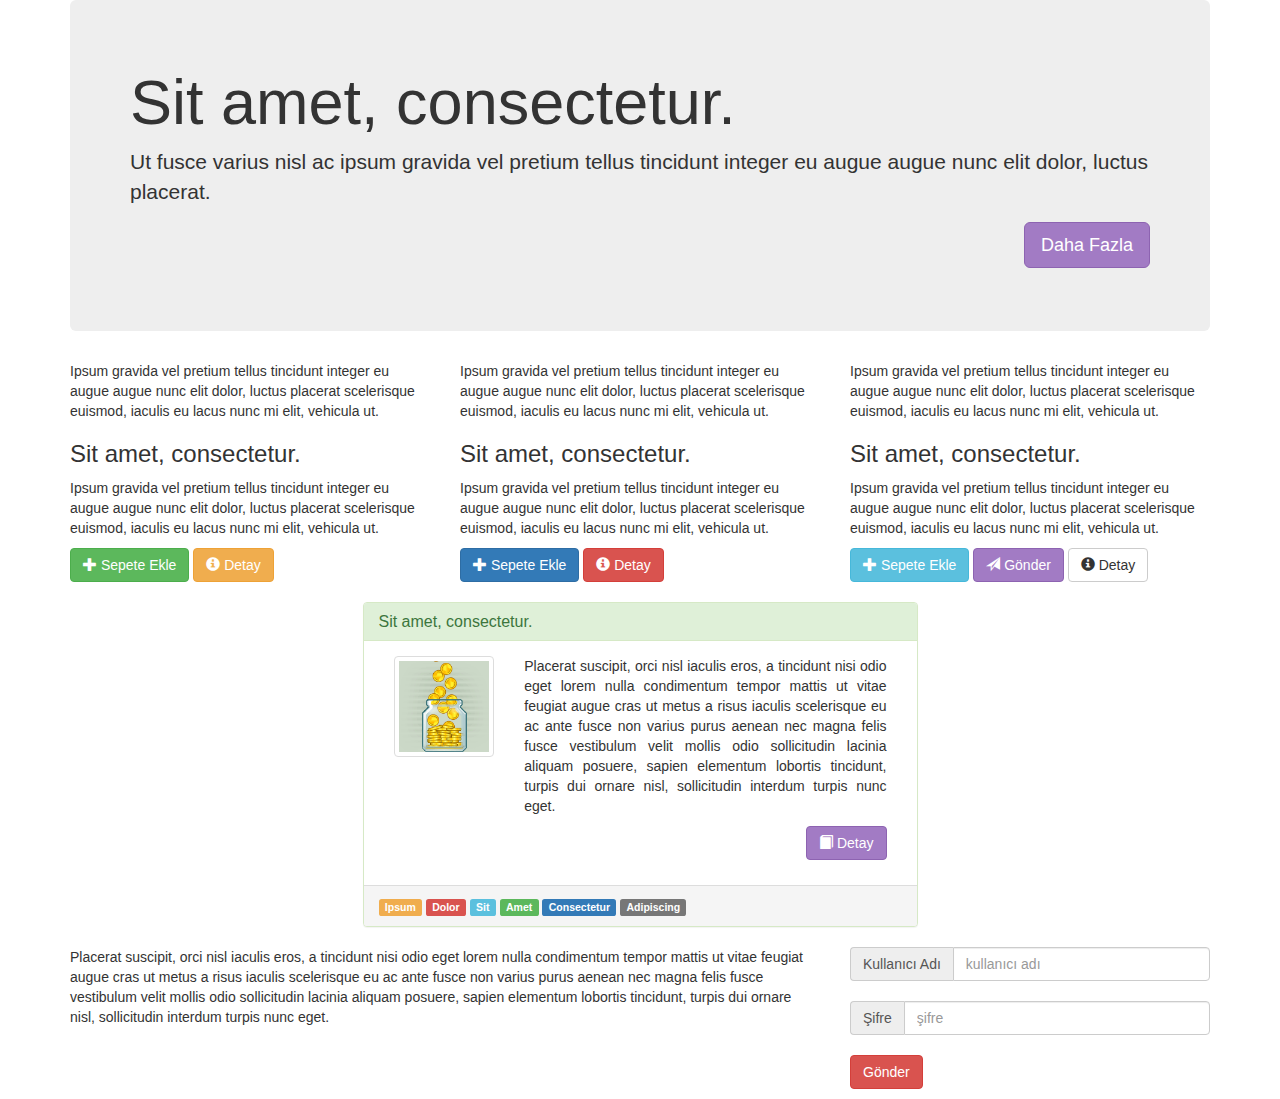
<file: hellobootstrap/HtmlPage1.html>
﻿<!DOCTYPE html>
<html>
<head>
    <title></title>
    <meta charset="utf-8" />

    <!-- Önce CSS eklenir. -->
    <link href="Content/bootstrap.min.css" rel="stylesheet" />
    <link href="Content/style.min.css" rel="stylesheet" />

    <!-- Sonra JavaScript -->
    <!-- Önce bağımlı olunan Frameworkler (örn; JQuery) -->
    <script src="Scripts/jquery-1.9.1.min.js"></script>
    <script src="Scripts/bootstrap.min.js"></script>

</head>
<body>

    <!--.container>.row>.col-md-4*3>lorem25-->

    <div class="container">

        <div class="row">
            <!--.row>.col-md-12>.jumbotron>(h1>lorem3)+(p>lorem20)+(p>a.btn[href=#]>lorem2)-->

            <div class="col-md-12">

                <div class="jumbotron">

                    <h1>
                        Sit amet, consectetur.
                    </h1>

                    <p>
                        Ut fusce varius nisl ac ipsum gravida vel pretium tellus tincidunt integer eu augue augue nunc elit dolor, luctus placerat.
                    </p>

                    <p class="text-right">
                        <a href="#" class="btn btn-mor btn-lg">Daha Fazla</a>
                    </p>

                </div>

            </div>

        </div>

        <div class="row">

            <!--.col-md-4*3-->
            <div class="col-md-4 col-sm-6 col-xs-12">
                Ipsum gravida vel pretium tellus tincidunt integer eu augue augue nunc elit dolor, luctus placerat scelerisque euismod, iaculis eu lacus nunc mi elit, vehicula ut.
            </div>
            <div class="col-md-4 col-sm-3 col-xs-6">
                Ipsum gravida vel pretium tellus tincidunt integer eu augue augue nunc elit dolor, luctus placerat scelerisque euismod, iaculis eu lacus nunc mi elit, vehicula ut.
            </div>
            <div class="col-md-4 col-sm-3 col-xs-6">
                Ipsum gravida vel pretium tellus tincidunt integer eu augue augue nunc elit dolor, luctus placerat scelerisque euismod, iaculis eu lacus nunc mi elit, vehicula ut.
            </div>

        </div>

        <div class="row">

            <!-- .col-md-4*3 -->
            <div class="col-md-4">
                <h3>
                    Sit amet, consectetur.
                </h3>
                <p>
                    Ipsum gravida vel pretium tellus tincidunt integer eu augue augue nunc elit dolor, luctus placerat scelerisque euismod, iaculis eu lacus nunc mi elit, vehicula ut.
                </p>

                <button class="btn btn-success">
                    <span class="glyphicon glyphicon-plus"></span> Sepete Ekle
                </button>

                <a href="#" class="btn btn-warning">
                    <span class="glyphicon glyphicon-info-sign"></span> Detay
                </a>

                <!--<input type="button" value="Sepete Ekle" />-->
            </div>
            <div class="col-md-4">
                <h3>
                    Sit amet, consectetur.
                </h3>
                <p>
                    Ipsum gravida vel pretium tellus tincidunt integer eu augue augue nunc elit dolor, luctus placerat scelerisque euismod, iaculis eu lacus nunc mi elit, vehicula ut.
                </p>

                <button class="btn btn-primary">
                    <span class="glyphicon glyphicon-plus"></span> Sepete Ekle
                </button>

                <a href="#" class="btn btn-danger">
                    <span class="glyphicon glyphicon-info-sign"></span> Detay
                </a>
            </div>
            <div class="col-md-4">
                <h3>
                    Sit amet, consectetur.
                </h3>
                <p>
                    Ipsum gravida vel pretium tellus tincidunt integer eu augue augue nunc elit dolor, luctus placerat scelerisque euismod, iaculis eu lacus nunc mi elit, vehicula ut.
                </p>

                <button class="btn btn-info">
                    <span class="glyphicon glyphicon-plus"></span> Sepete Ekle
                </button>

                <button class="btn btn-mor">
                    <span class="glyphicon glyphicon-send"></span> Gönder
                </button>

                <a href="#" class="btn btn-default">
                    <span class="glyphicon glyphicon-info-sign"></span> Detay
                </a>
            </div>

        </div>

        <div class="row">
            <div class="col-md-12">
                &nbsp;
            </div>
        </div>

        <div class="row">

            <div class="col-md-3"></div>
            <div class="col-md-6">

                <div class="panel panel-success">

                    <div class="panel-heading">
                        <h3 class="panel-title">
                            Sit amet, consectetur.
                        </h3>
                    </div>

                    <div class="panel-body">

                        <div class="col-md-3">
                            <img class="img-rounded img-thumbnail img-responsive" src="images/res.gif" alt="" />
                        </div>

                        <div class="col-md-9">
                            <p class="text-justify">
                                Placerat suscipit, orci nisl iaculis eros, a tincidunt nisi odio eget lorem nulla condimentum tempor mattis ut vitae feugiat augue cras ut metus a risus iaculis scelerisque eu ac ante fusce non varius purus aenean nec magna felis fusce vestibulum velit mollis odio sollicitudin lacinia aliquam posuere, sapien elementum lobortis tincidunt, turpis dui ornare nisl, sollicitudin interdum turpis nunc eget.
                            </p>
                        </div>
                        
                        <div class="col-md-12">
                            <p class="text-right">
                                <button class="btn btn-mor">
                                    <span class="glyphicon glyphicon-book"></span> Detay
                                </button>
                            </p>
                        </div>

                    </div>

                    <div class="panel-footer">
                        <!--span.label*6>lorem1-->
                        <!--a[href=#].label*6>lorem1-->
                        <a href="#" class="label label-warning">Ipsum</a>
                        <a href="#" class="label label-danger">Dolor</a>
                        <a href="#" class="label label-info">Sit</a>
                        <a href="#" class="label label-success">Amet</a>
                        <a href="#" class="label label-primary">Consectetur</a>
                        <a href="#" class="label label-default">Adipiscing</a>
                    </div>

                </div>

            </div>
            <div class="col-md-3"></div>

        </div>

        <div class="row">

            <div class="col-md-8">
                <p>
                    Placerat suscipit, orci nisl iaculis eros, a tincidunt nisi odio eget lorem nulla condimentum tempor mattis ut vitae feugiat augue cras ut metus a risus iaculis scelerisque eu ac ante fusce non varius purus aenean nec magna felis fusce vestibulum velit mollis odio sollicitudin lacinia aliquam posuere, sapien elementum lobortis tincidunt, turpis dui ornare nisl, sollicitudin interdum turpis nunc eget.
                </p>
            </div>

            <div class="col-md-4">

                <div class="input-group">

                    <span class="input-group-addon" id="input_label1">Kullanıcı Adı</span>
                    <input type="text" class="form-control" aria-describedby="input_label1" placeholder="kullanıcı adı"/>
                </div>
                <br />

                <div class="input-group">

                    <span class="input-group-addon" id="input_label2">Şifre</span>
                    <input type="password" class="form-control" aria-describedby="input_label2" placeholder="şifre" />
                </div>
                <br />

                <div class="input-group">
                    <p class="text-right">
                        <button type="submit" class="btn btn-danger">Gönder</button>
                    </p>
                </div>

            </div>

        </div>

    </div>

</body>
</html>
</file>
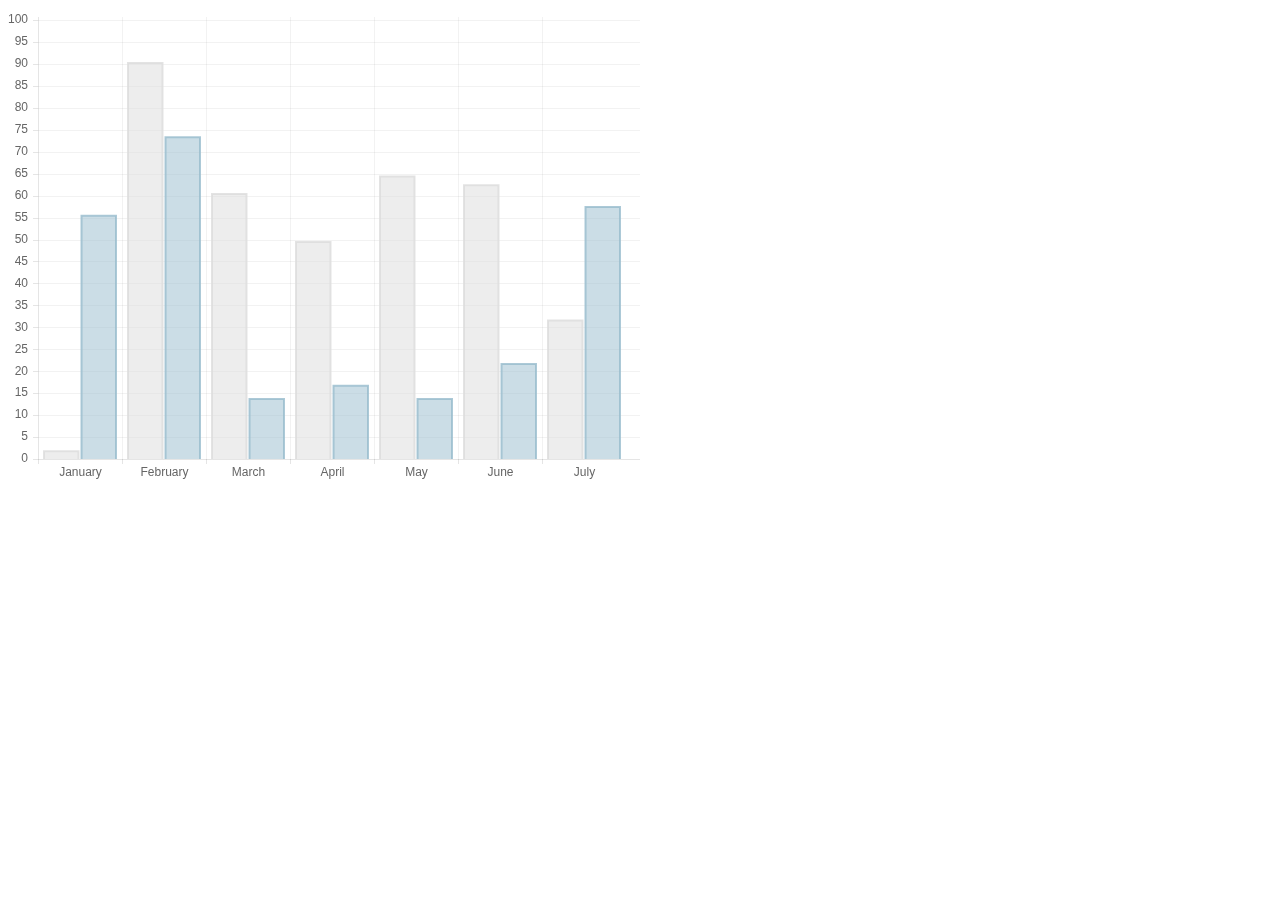
<file: winDovizKurKaydedici/winDovizKurKaydedici/samples/bar.html>
<!doctype html>
<html>
	<head>
		<title>Bar Chart</title>
		<script src="../Chart.js"></script>
	</head>
	<body>
		<div style="width: 50%">
			<canvas id="canvas" height="450" width="600"></canvas>
		</div>


	<script>
	var randomScalingFactor = function(){ return Math.round(Math.random()*100)};

	var barChartData = {
		labels : ["January","February","March","April","May","June","July"],
		datasets : [
			{
				fillColor : "rgba(220,220,220,0.5)",
				strokeColor : "rgba(220,220,220,0.8)",
				highlightFill: "rgba(220,220,220,0.75)",
				highlightStroke: "rgba(220,220,220,1)",
				data : [randomScalingFactor(),randomScalingFactor(),randomScalingFactor(),randomScalingFactor(),randomScalingFactor(),randomScalingFactor(),randomScalingFactor()]
			},
			{
				fillColor : "rgba(151,187,205,0.5)",
				strokeColor : "rgba(151,187,205,0.8)",
				highlightFill : "rgba(151,187,205,0.75)",
				highlightStroke : "rgba(151,187,205,1)",
				data : [randomScalingFactor(),randomScalingFactor(),randomScalingFactor(),randomScalingFactor(),randomScalingFactor(),randomScalingFactor(),randomScalingFactor()]
			}
		]

	}
	window.onload = function(){
		var ctx = document.getElementById("canvas").getContext("2d");
		window.myBar = new Chart(ctx).Bar(barChartData, {
			responsive : true
		});
	}

	</script>
	</body>
</html>
</file>
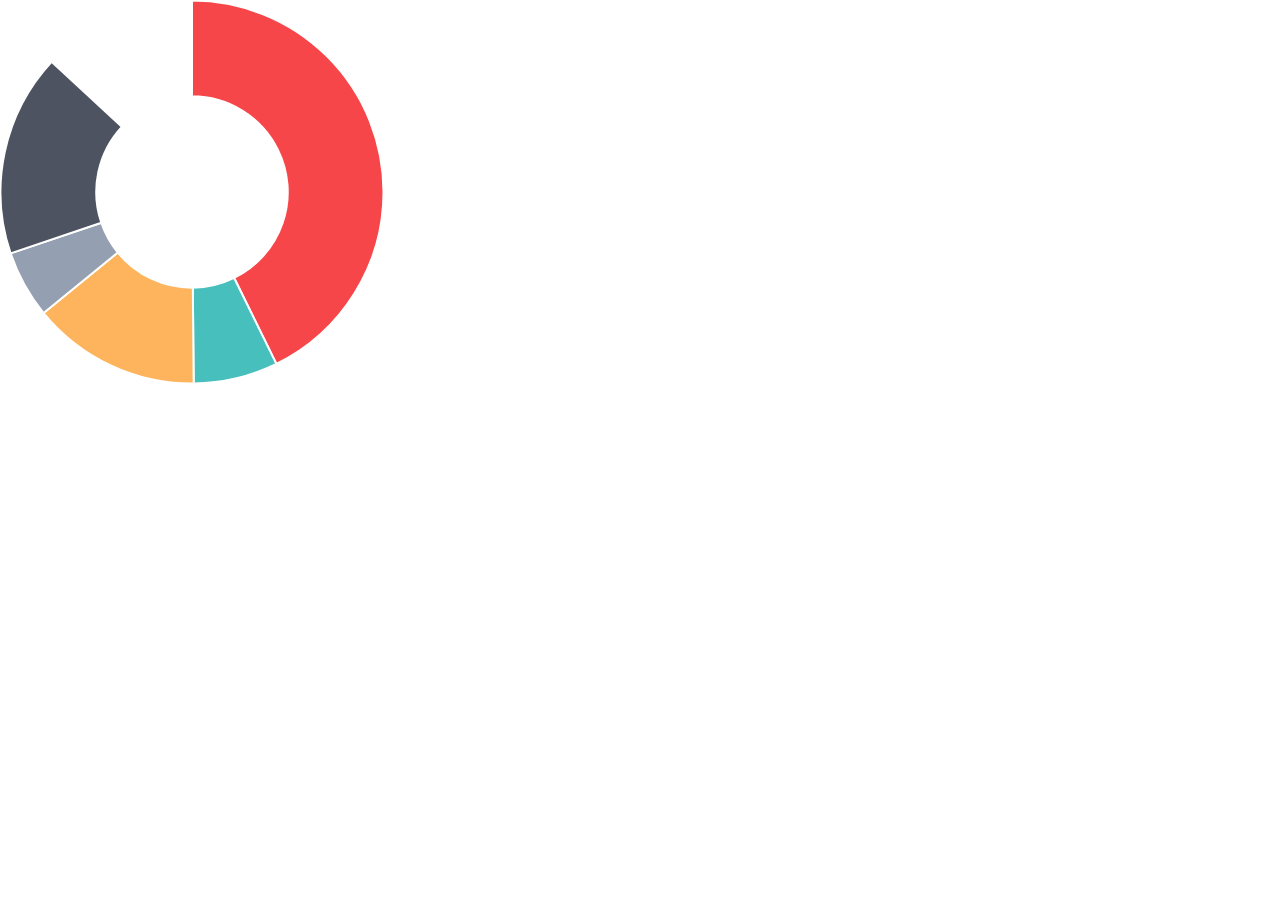
<file: winDovizKurKaydedici/winDovizKurKaydedici/samples/doughnut.html>
<!doctype html>
<html>
	<head>
		<title>Doughnut Chart</title>
		<script src="../Chart.js"></script>
		<style>
			body{
				padding: 0;
				margin: 0;
			}
			#canvas-holder{
				width:30%;
			}
		</style>
	</head>
	<body>
		<div id="canvas-holder">
			<canvas id="chart-area" width="500" height="500"/>
		</div>


	<script>

		var doughnutData = [
				{
					value: 300,
					color:"#F7464A",
					highlight: "#FF5A5E",
					label: "Red"
				},
				{
					value: 50,
					color: "#46BFBD",
					highlight: "#5AD3D1",
					label: "Green"
				},
				{
					value: 100,
					color: "#FDB45C",
					highlight: "#FFC870",
					label: "Yellow"
				},
				{
					value: 40,
					color: "#949FB1",
					highlight: "#A8B3C5",
					label: "Grey"
				},
				{
					value: 120,
					color: "#4D5360",
					highlight: "#616774",
					label: "Dark Grey"
				}

			];

			window.onload = function(){
				var ctx = document.getElementById("chart-area").getContext("2d");
				window.myDoughnut = new Chart(ctx).Doughnut(doughnutData, {responsive : true});
			};



	</script>
	</body>
</html>
</file>
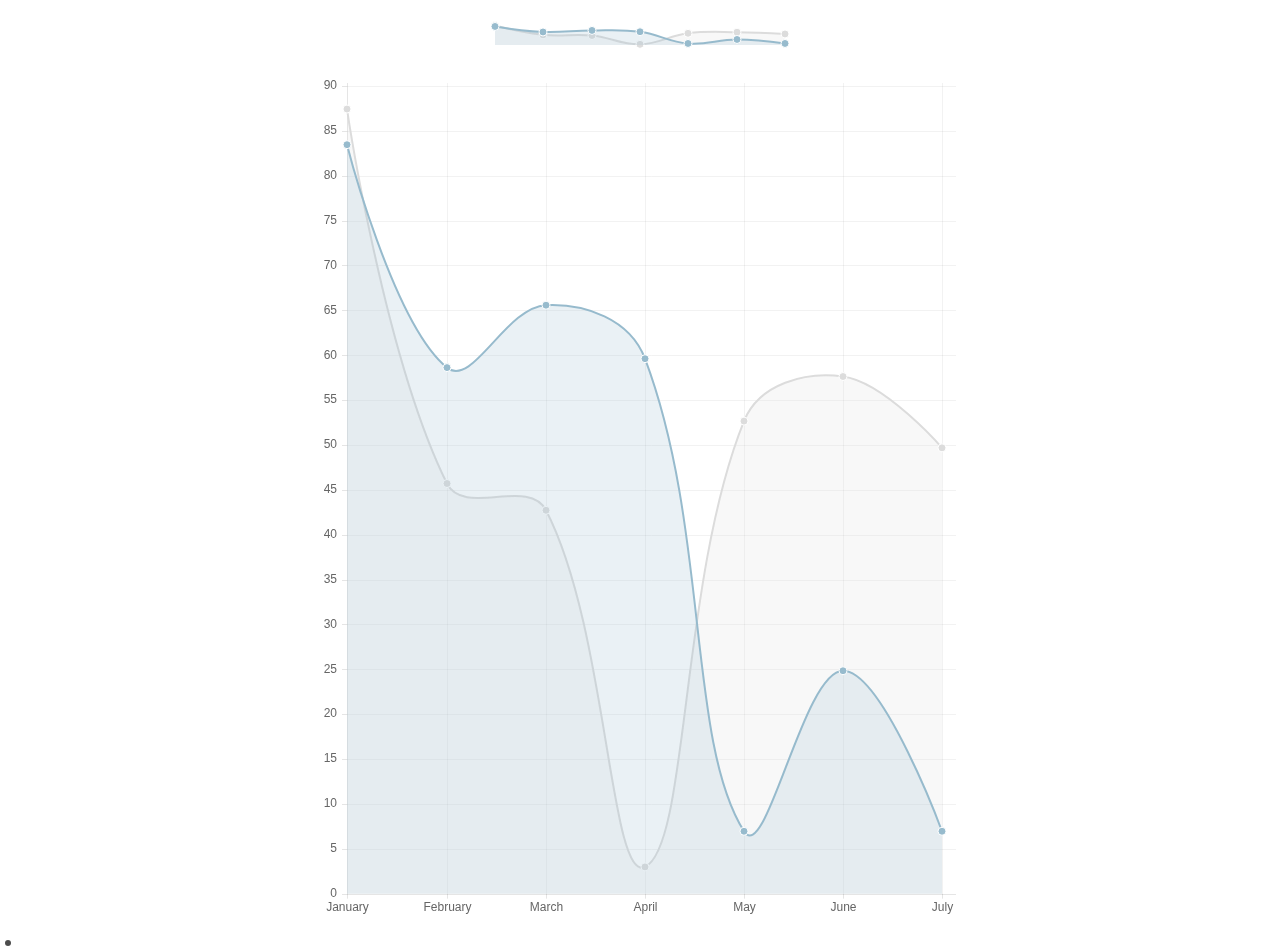
<file: winDovizKurKaydedici/winDovizKurKaydedici/samples/line-customTooltips.html>
<!doctype html>
<html>

<head>
    <title>Line Chart with Custom Tooltips</title>
    <script src="../Chart.js"></script>
    <script src="http://cdnjs.cloudflare.com/ajax/libs/jquery/2.1.3/jquery.min.js"></script>

    <style>
    #canvas-holder1 {
        width: 300px;
        margin: 20px auto;
    }
    #canvas-holder2 {
        width: 50%;
        margin: 20px 25%;
    }
    #chartjs-tooltip {
        opacity: 1;
        position: absolute;
        background: rgba(0, 0, 0, .7);
        color: white;
        padding: 3px;
        border-radius: 3px;
        -webkit-transition: all .1s ease;
        transition: all .1s ease;
        pointer-events: none;
        -webkit-transform: translate(-50%, 0);
        transform: translate(-50%, 0);
    }
   	.chartjs-tooltip-key{
   		display:inline-block;
   		width:10px;
   		height:10px;
   	}
    </style>
</head>

<body>
    <div id="canvas-holder1">
        <canvas id="chart1" width="300" height="30" />
    </div>
    <div id="canvas-holder2">
        <canvas id="chart2" width="450" height="600" />
    </div>

    <div id="chartjs-tooltip"></div>


    <script>

    Chart.defaults.global.pointHitDetectionRadius = 1;
    Chart.defaults.global.customTooltips = function(tooltip) {

        var tooltipEl = $('#chartjs-tooltip');

        if (!tooltip) {
            tooltipEl.css({
                opacity: 0
            });
            return;
        }

        tooltipEl.removeClass('above below');
        tooltipEl.addClass(tooltip.yAlign);

        var innerHtml = '';
        for (var i = tooltip.labels.length - 1; i >= 0; i--) {
        	innerHtml += [
        		'<div class="chartjs-tooltip-section">',
        		'	<span class="chartjs-tooltip-key" style="background-color:' + tooltip.legendColors[i].fill + '"></span>',
        		'	<span class="chartjs-tooltip-value">' + tooltip.labels[i] + '</span>',
        		'</div>'
        	].join('');
        }
        tooltipEl.html(innerHtml);

        tooltipEl.css({
            opacity: 1,
            left: tooltip.chart.canvas.offsetLeft + tooltip.x + 'px',
            top: tooltip.chart.canvas.offsetTop + tooltip.y + 'px',
            fontFamily: tooltip.fontFamily,
            fontSize: tooltip.fontSize,
            fontStyle: tooltip.fontStyle,
        });
    };
    var randomScalingFactor = function() {
        return Math.round(Math.random() * 100);
    };
    var lineChartData = {
        labels: ["January", "February", "March", "April", "May", "June", "July"],
        datasets: [{
            label: "My First dataset",
            fillColor: "rgba(220,220,220,0.2)",
            strokeColor: "rgba(220,220,220,1)",
            pointColor: "rgba(220,220,220,1)",
            pointStrokeColor: "#fff",
            pointHighlightFill: "#fff",
            pointHighlightStroke: "rgba(220,220,220,1)",
            data: [randomScalingFactor(), randomScalingFactor(), randomScalingFactor(), randomScalingFactor(), randomScalingFactor(), randomScalingFactor(), randomScalingFactor()]
        }, {
            label: "My Second dataset",
            fillColor: "rgba(151,187,205,0.2)",
            strokeColor: "rgba(151,187,205,1)",
            pointColor: "rgba(151,187,205,1)",
            pointStrokeColor: "#fff",
            pointHighlightFill: "#fff",
            pointHighlightStroke: "rgba(151,187,205,1)",
            data: [randomScalingFactor(), randomScalingFactor(), randomScalingFactor(), randomScalingFactor(), randomScalingFactor(), randomScalingFactor(), randomScalingFactor()]
        }]
    };

    window.onload = function() {
        var ctx1 = document.getElementById("chart1").getContext("2d");
        window.myLine = new Chart(ctx1).Line(lineChartData, {
        	showScale: false,
        	pointDot : true,
            responsive: true
        });

        var ctx2 = document.getElementById("chart2").getContext("2d");
        window.myLine = new Chart(ctx2).Line(lineChartData, {
            responsive: true
        });
    };
    </script>
</body>

</html>
</file>
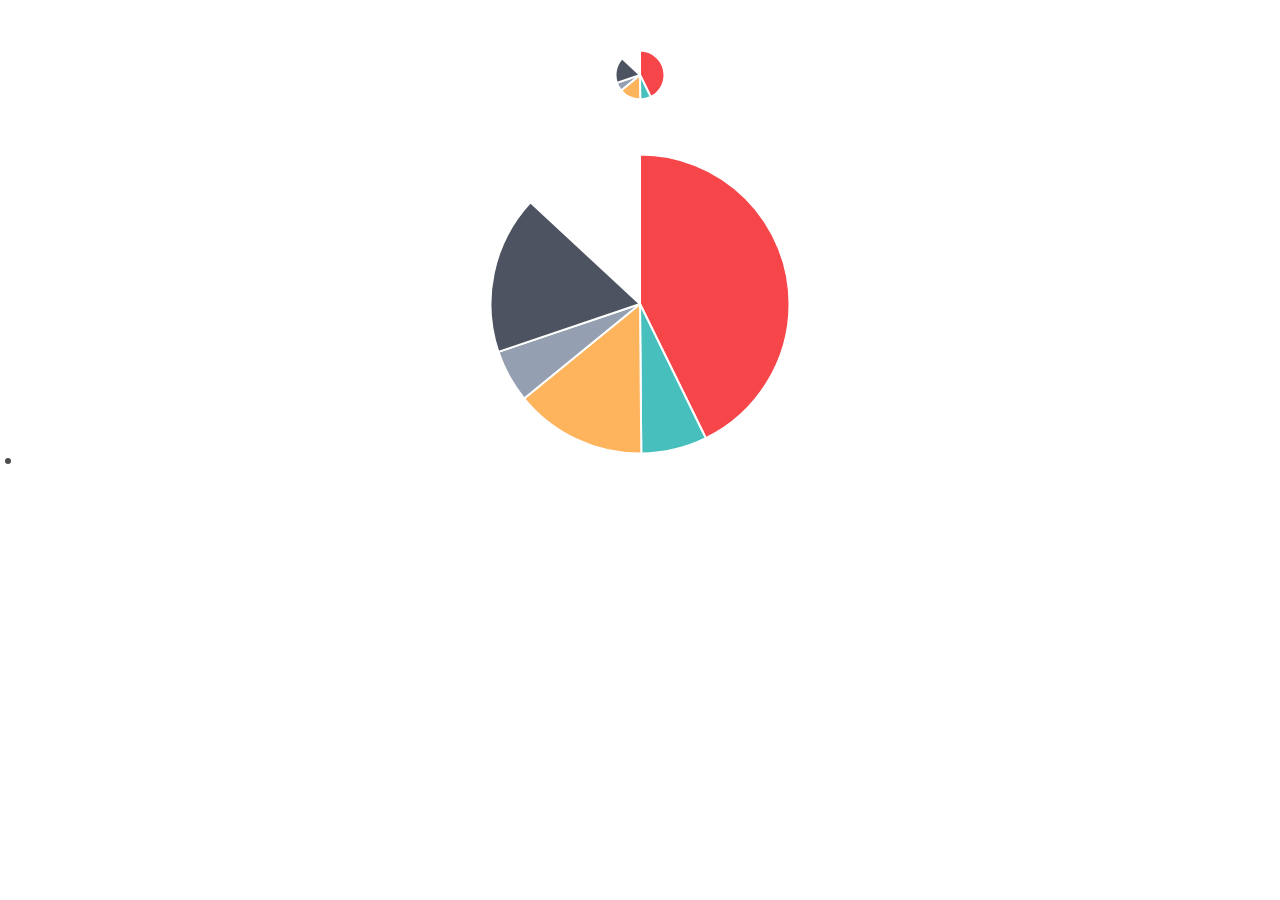
<file: winDovizKurKaydedici/winDovizKurKaydedici/samples/pie-customTooltips.html>
<!doctype html>
<html>

<head>
    <title>Pie Chart with Custom Tooltips</title>
    <script src="../Chart.js"></script>
    <script src="http://cdnjs.cloudflare.com/ajax/libs/jquery/2.1.3/jquery.min.js"></script>

    <style>
    #canvas-holder {
        width: 100%;
        margin-top: 50px;
        text-align: center;
    }
    #chartjs-tooltip {
        opacity: 1;
        position: absolute;
        background: rgba(0, 0, 0, .7);
        color: white;
        padding: 3px;
        border-radius: 3px;
        -webkit-transition: all .1s ease;
        transition: all .1s ease;
        pointer-events: none;
        -webkit-transform: translate(-50%, 0);
        transform: translate(-50%, 0);
    }
    #chartjs-tooltip.below {
        -webkit-transform: translate(-50%, 0);
        transform: translate(-50%, 0);
    }
    #chartjs-tooltip.below:before {
        border: solid;
        border-color: #111 transparent;
        border-color: rgba(0, 0, 0, .8) transparent;
        border-width: 0 8px 8px 8px;
        bottom: 1em;
        content: "";
        display: block;
        left: 50%;
        position: absolute;
        z-index: 99;
        -webkit-transform: translate(-50%, -100%);
        transform: translate(-50%, -100%);
    }
    #chartjs-tooltip.above {
        -webkit-transform: translate(-50%, -100%);
        transform: translate(-50%, -100%);
    }
    #chartjs-tooltip.above:before {
        border: solid;
        border-color: #111 transparent;
        border-color: rgba(0, 0, 0, .8) transparent;
        border-width: 8px 8px 0 8px;
        bottom: 1em;
        content: "";
        display: block;
        left: 50%;
        top: 100%;
        position: absolute;
        z-index: 99;
        -webkit-transform: translate(-50%, 0);
        transform: translate(-50%, 0);
    }
    </style>
</head>

<body>
    <div id="canvas-holder">
        <canvas id="chart-area1" width="50" height="50" />
    </div>
    <div id="canvas-holder">
        <canvas id="chart-area2" width="300" height="300" />
    </div>

    <div id="chartjs-tooltip"></div>


    <script>
    Chart.defaults.global.customTooltips = function(tooltip) {

    	// Tooltip Element
        var tooltipEl = $('#chartjs-tooltip');

        // Hide if no tooltip
        if (!tooltip) {
            tooltipEl.css({
                opacity: 0
            });
            return;
        }

        // Set caret Position
        tooltipEl.removeClass('above below');
        tooltipEl.addClass(tooltip.yAlign);

        // Set Text
        tooltipEl.html(tooltip.text);

        // Find Y Location on page
        var top;
        if (tooltip.yAlign == 'above') {
            top = tooltip.y - tooltip.caretHeight - tooltip.caretPadding;
        } else {
            top = tooltip.y + tooltip.caretHeight + tooltip.caretPadding;
        }

        // Display, position, and set styles for font
        tooltipEl.css({
            opacity: 1,
            left: tooltip.chart.canvas.offsetLeft + tooltip.x + 'px',
            top: tooltip.chart.canvas.offsetTop + top + 'px',
            fontFamily: tooltip.fontFamily,
            fontSize: tooltip.fontSize,
            fontStyle: tooltip.fontStyle,
        });
    };

    var pieData = [{
        value: 300,
        color: "#F7464A",
        highlight: "#FF5A5E",
        label: "Red"
    }, {
        value: 50,
        color: "#46BFBD",
        highlight: "#5AD3D1",
        label: "Green"
    }, {
        value: 100,
        color: "#FDB45C",
        highlight: "#FFC870",
        label: "Yellow"
    }, {
        value: 40,
        color: "#949FB1",
        highlight: "#A8B3C5",
        label: "Grey"
    }, {
        value: 120,
        color: "#4D5360",
        highlight: "#616774",
        label: "Dark Grey"
    }];

    window.onload = function() {
        var ctx1 = document.getElementById("chart-area1").getContext("2d");
        window.myPie = new Chart(ctx1).Pie(pieData);

        var ctx2 = document.getElementById("chart-area2").getContext("2d");
        window.myPie = new Chart(ctx2).Pie(pieData);
    };
    </script>
</body>

</html>
</file>
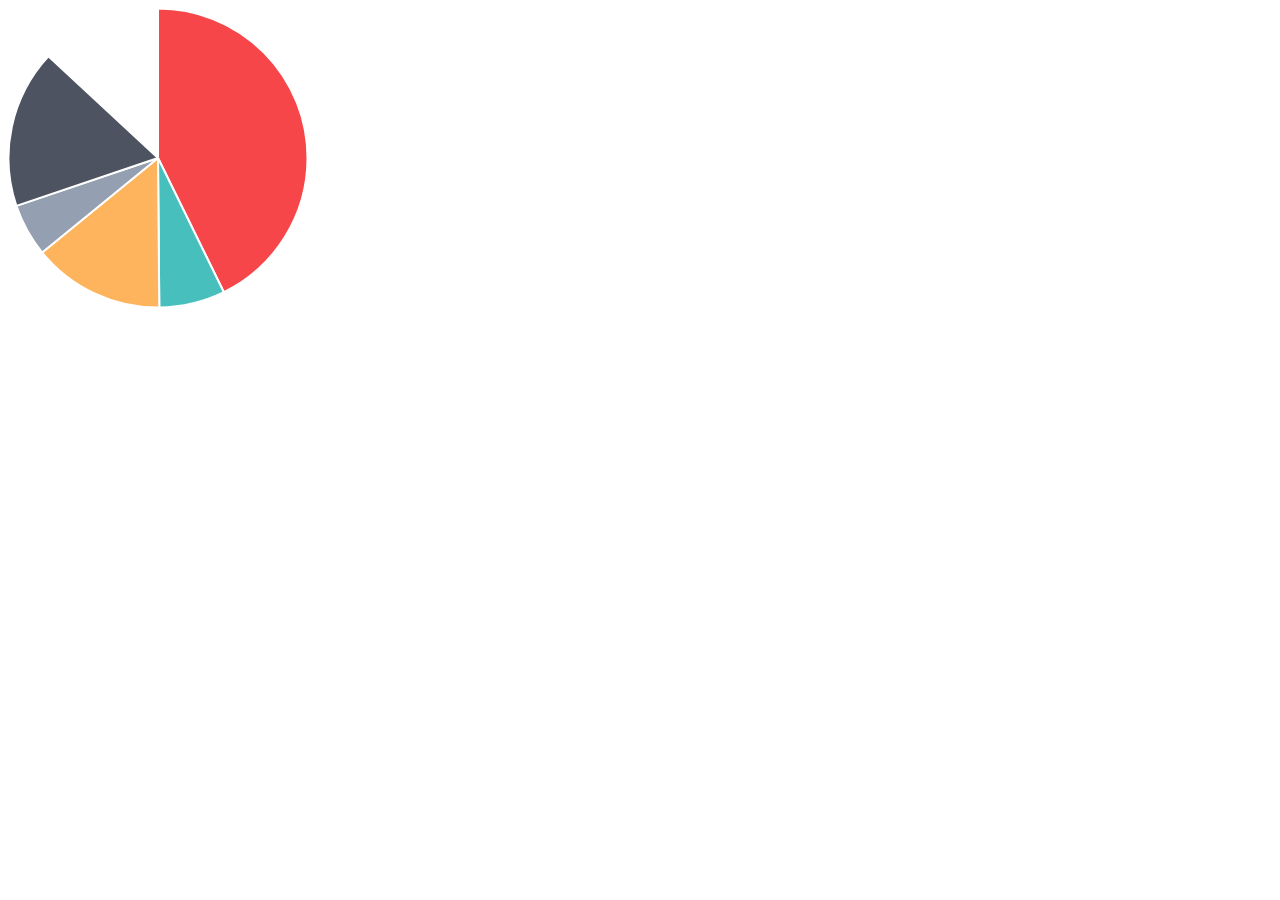
<file: winDovizKurKaydedici/winDovizKurKaydedici/samples/pie.html>
<!doctype html>
<html>
	<head>
		<title>Pie Chart</title>
		<script src="../Chart.js"></script>
	</head>
	<body>
		<div id="canvas-holder">
			<canvas id="chart-area" width="300" height="300"/>
		</div>


	<script>

		var pieData = [
				{
					value: 300,
					color:"#F7464A",
					highlight: "#FF5A5E",
					label: "Red"
				},
				{
					value: 50,
					color: "#46BFBD",
					highlight: "#5AD3D1",
					label: "Green"
				},
				{
					value: 100,
					color: "#FDB45C",
					highlight: "#FFC870",
					label: "Yellow"
				},
				{
					value: 40,
					color: "#949FB1",
					highlight: "#A8B3C5",
					label: "Grey"
				},
				{
					value: 120,
					color: "#4D5360",
					highlight: "#616774",
					label: "Dark Grey"
				}

			];

			window.onload = function(){
				var ctx = document.getElementById("chart-area").getContext("2d");
				window.myPie = new Chart(ctx).Pie(pieData);
			};



	</script>
	</body>
</html>
</file>
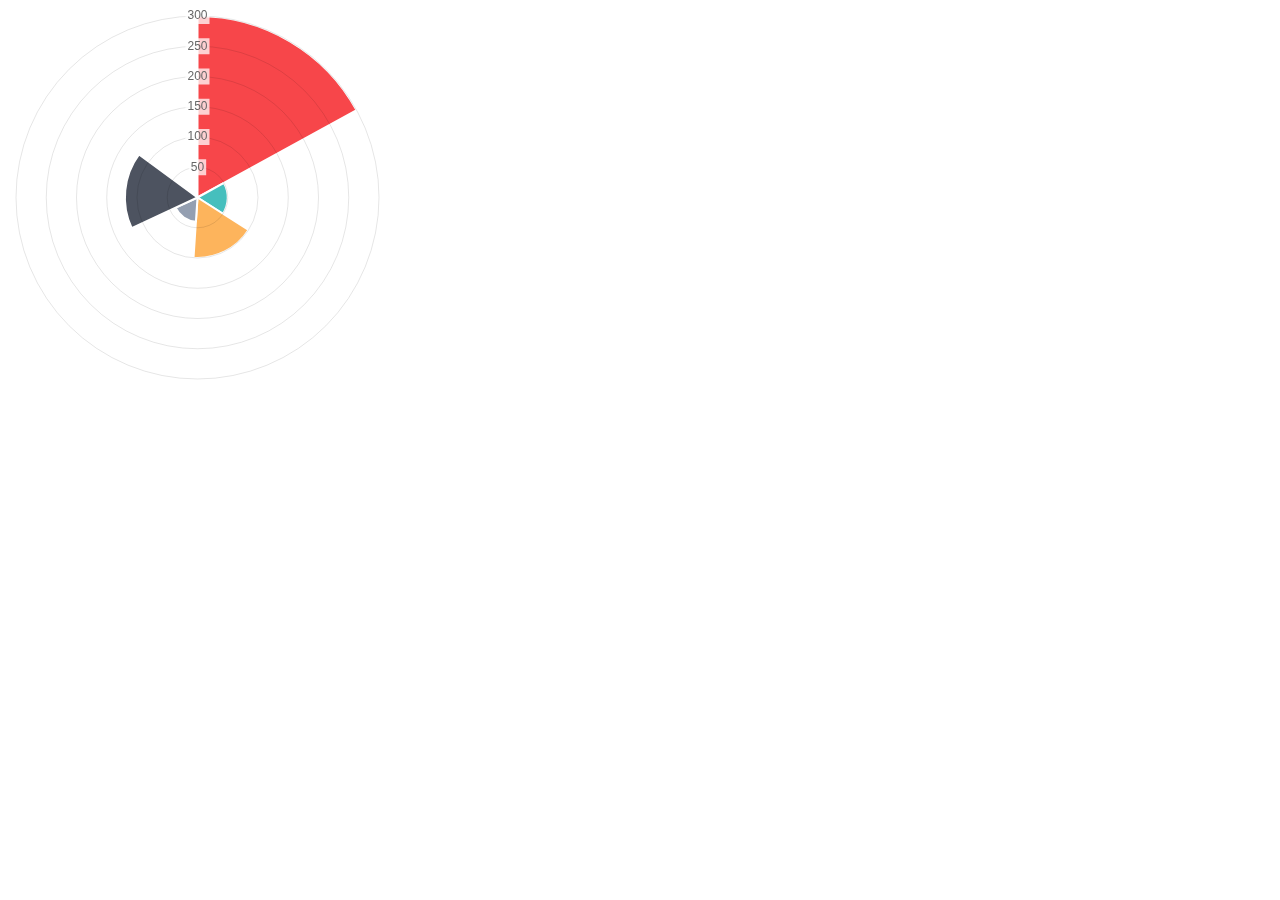
<file: winDovizKurKaydedici/winDovizKurKaydedici/samples/polar-area.html>
<!doctype html>
<html>
	<head>
		<title>Polar Area Chart</title>
		<script src="../Chart.js"></script>
	</head>
	<body>
		<div id="canvas-holder" style="width:30%">
			<canvas id="chart-area" width="300" height="300"/>
		</div>


	<script>

		var polarData = [
				{
					value: 300,
					color:"#F7464A",
					highlight: "#FF5A5E",
					label: "Red"
				},
				{
					value: 50,
					color: "#46BFBD",
					highlight: "#5AD3D1",
					label: "Green"
				},
				{
					value: 100,
					color: "#FDB45C",
					highlight: "#FFC870",
					label: "Yellow"
				},
				{
					value: 40,
					color: "#949FB1",
					highlight: "#A8B3C5",
					label: "Grey"
				},
				{
					value: 120,
					color: "#4D5360",
					highlight: "#616774",
					label: "Dark Grey"
				}

			];

			window.onload = function(){
				var ctx = document.getElementById("chart-area").getContext("2d");
				window.myPolarArea = new Chart(ctx).PolarArea(polarData, {
					responsive:true
				});
			};



	</script>
	</body>
</html>
</file>
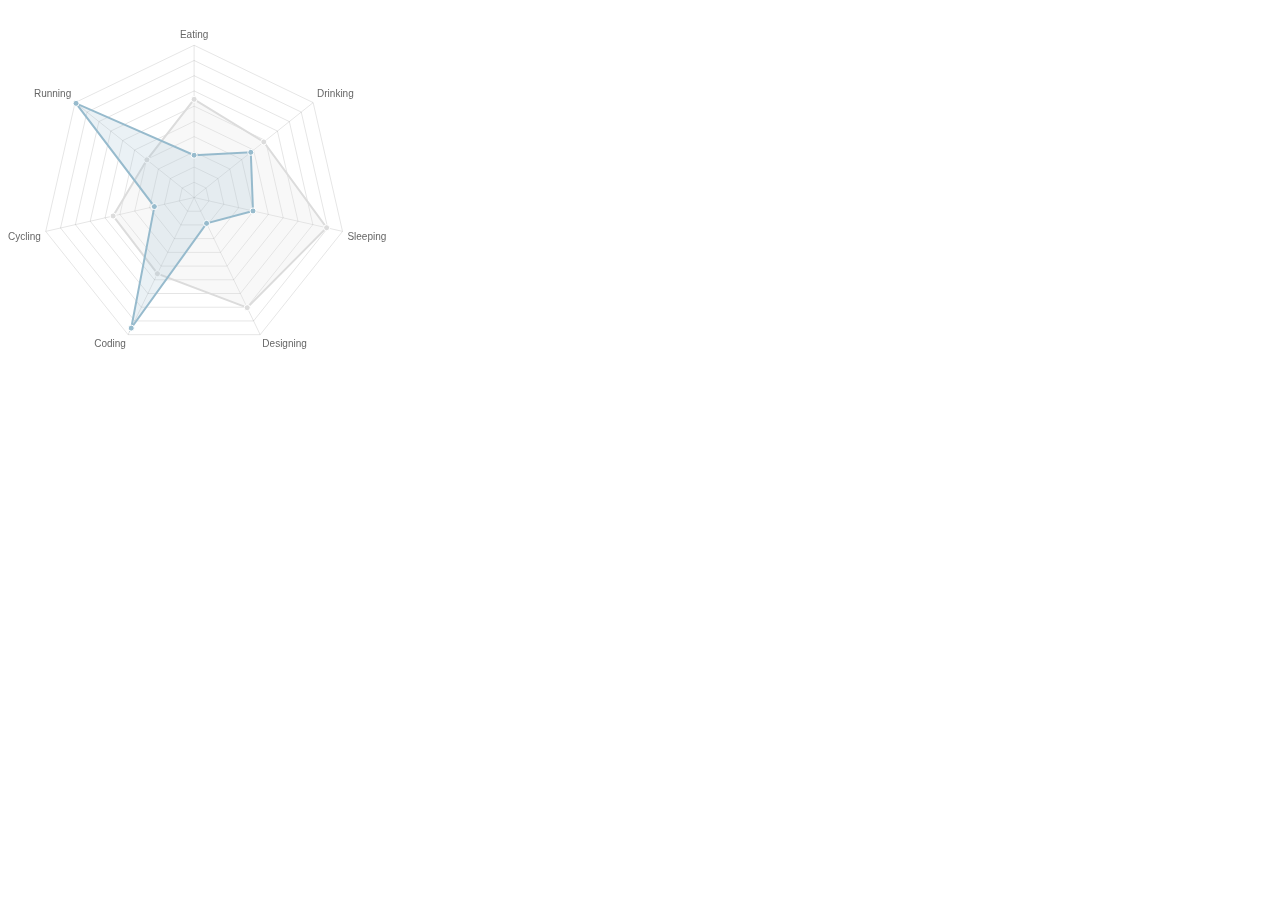
<file: winDovizKurKaydedici/winDovizKurKaydedici/samples/radar.html>
<!doctype html>
<html>
	<head>
		<title>Radar Chart</title>
		<script src="../Chart.js"></script>
		<meta name = "viewport" content = "initial-scale = 1, user-scalable = no">
		<style>
			canvas{
			}
		</style>
	</head>
	<body>
		<div style="width:30%">
			<canvas id="canvas" height="450" width="450"></canvas>
		</div>


	<script>
	var radarChartData = {
		labels: ["Eating", "Drinking", "Sleeping", "Designing", "Coding", "Cycling", "Running"],
		datasets: [
			{
				label: "My First dataset",
				fillColor: "rgba(220,220,220,0.2)",
				strokeColor: "rgba(220,220,220,1)",
				pointColor: "rgba(220,220,220,1)",
				pointStrokeColor: "#fff",
				pointHighlightFill: "#fff",
				pointHighlightStroke: "rgba(220,220,220,1)",
				data: [65,59,90,81,56,55,40]
			},
			{
				label: "My Second dataset",
				fillColor: "rgba(151,187,205,0.2)",
				strokeColor: "rgba(151,187,205,1)",
				pointColor: "rgba(151,187,205,1)",
				pointStrokeColor: "#fff",
				pointHighlightFill: "#fff",
				pointHighlightStroke: "rgba(151,187,205,1)",
				data: [28,48,40,19,96,27,100]
			}
		]
	};

	window.onload = function(){
		window.myRadar = new Chart(document.getElementById("canvas").getContext("2d")).Radar(radarChartData, {
			responsive: true
		});
	}

	</script>
	</body>
</html>
</file>
<file: hellobootstrap/Content/style.min.css>
﻿.btn-mor{color:#fff;background-color:#a27bc4;border-color:#8d63b1}.btn-mor:focus,.btn-mor.focus{color:#fff;background-color:#8b5cb4;border-color:#512776}.btn-mor:hover{color:#fff;background-color:#8b5cb4;border-color:#6b3d94}.btn-mor:active,.btn-mor.active,.open>.dropdown-toggle.btn-mor{color:#fff;background-color:#8b5cb4;border-color:#6b3d94}
</file>
